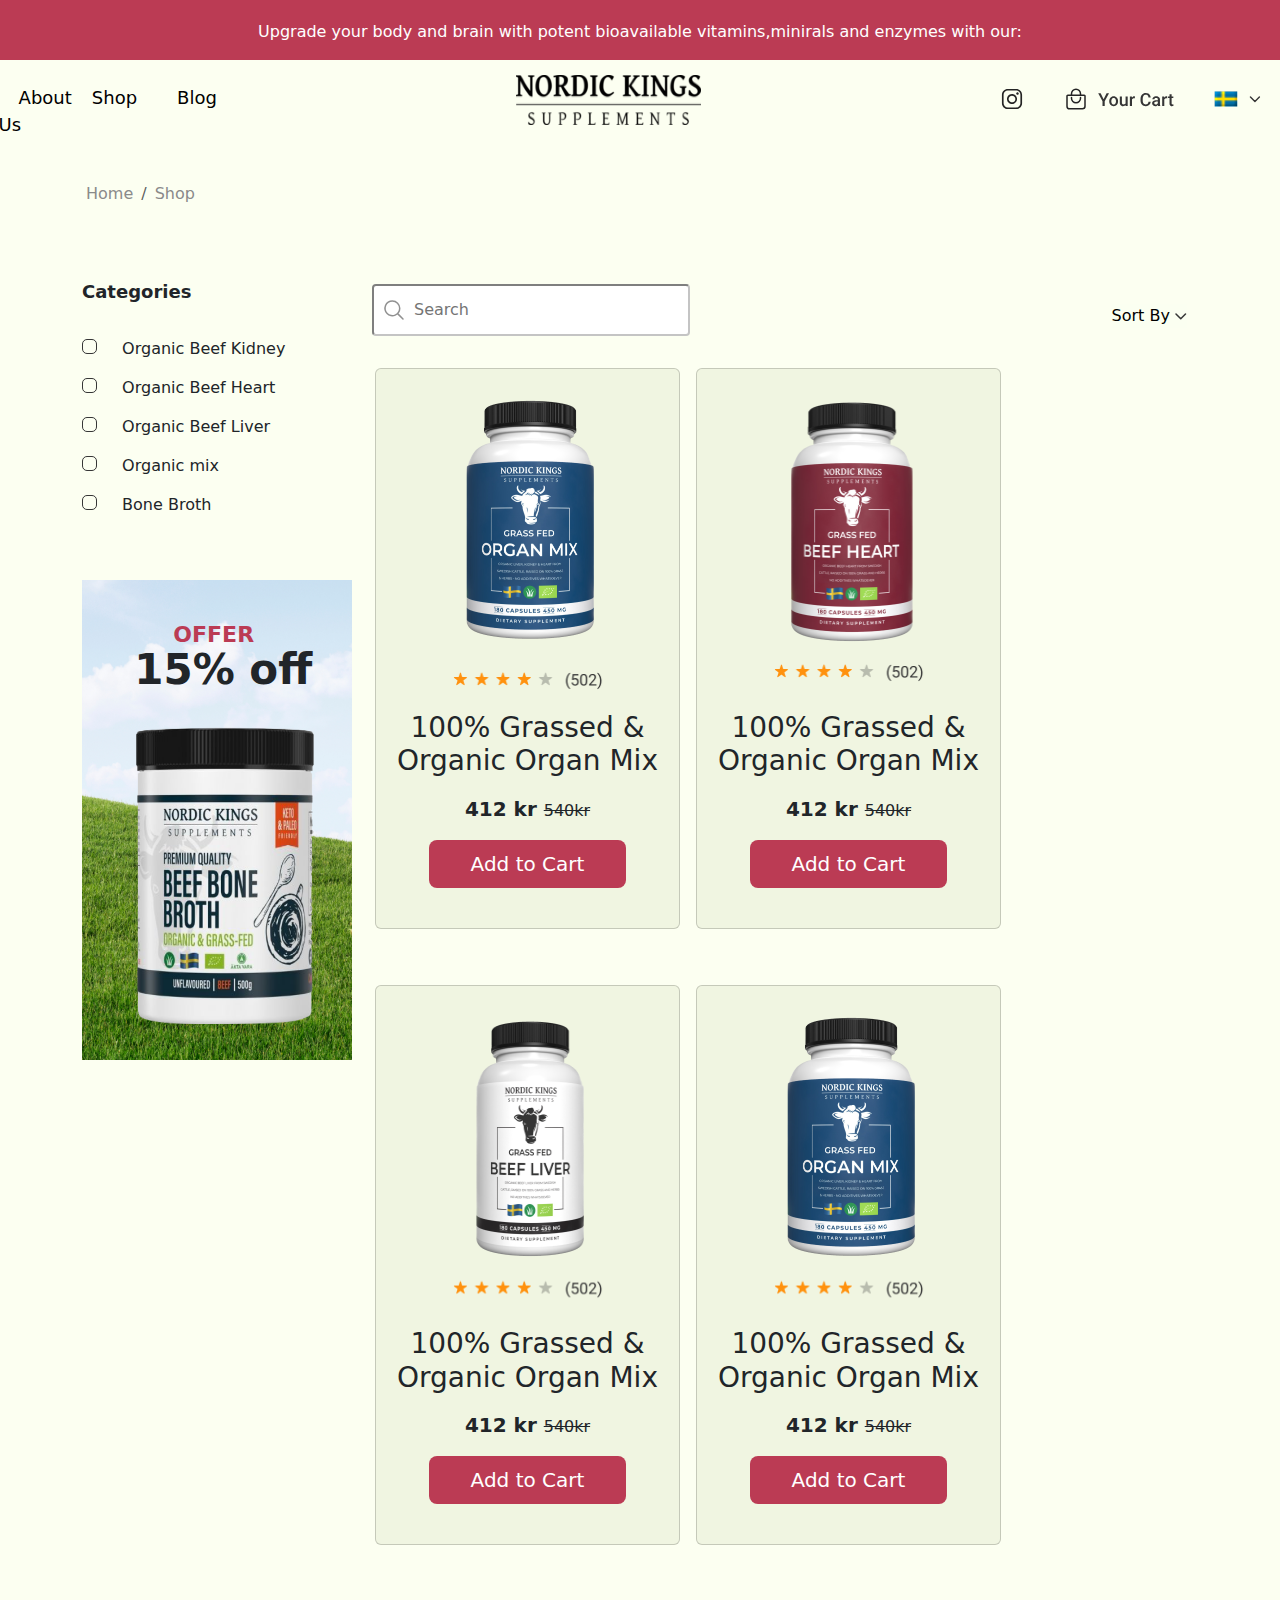
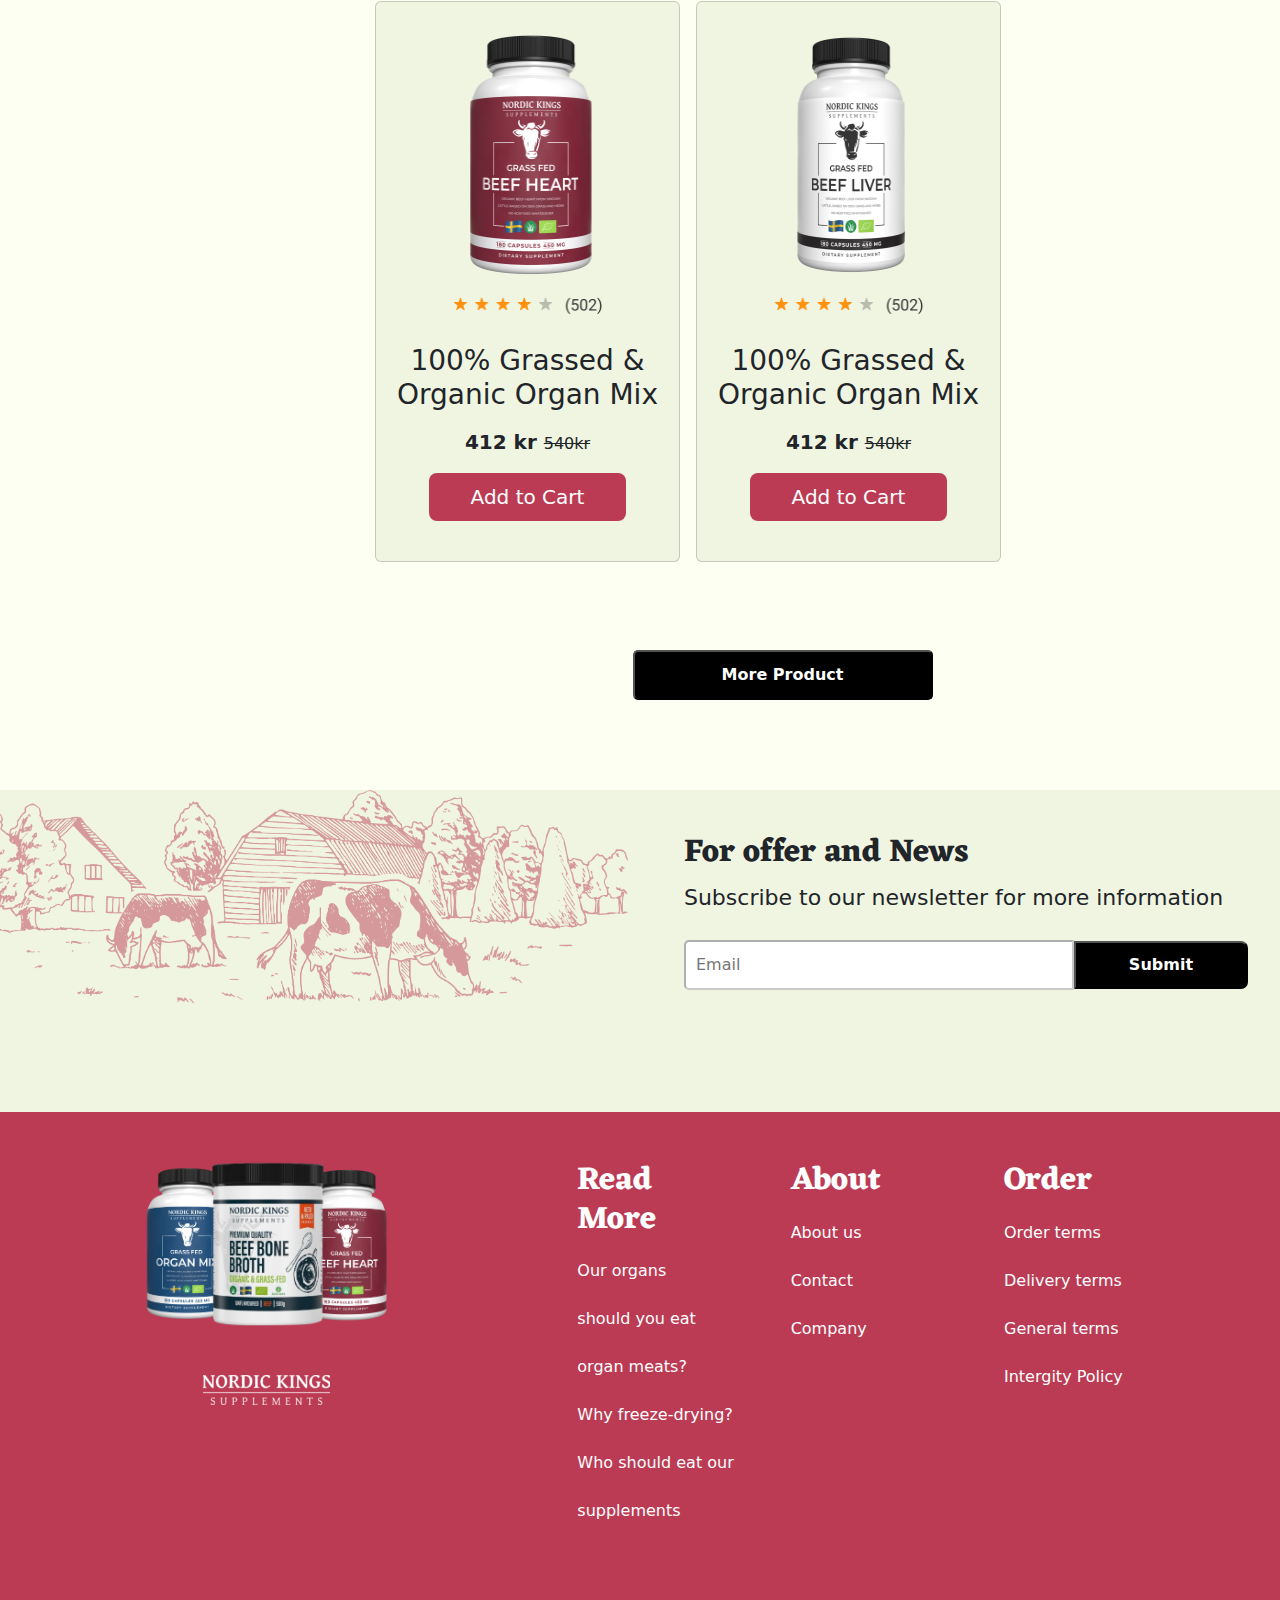
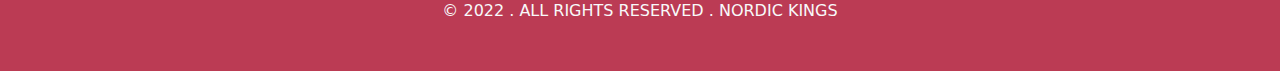
<file: project/execution/html5/index-2.html>
<!DOCTYPE html>
<html lang="en" dir="ltr">
  <head>
    <meta charset="utf-8" />
    <meta name="viewport"content="width=device-width,initial-scale=1.0" />
    <title>Project-1</title>
    <link rel="stylesheet" href="../../execution/css3/style.css">
    <link href="https://cdn.jsdelivr.net/npm/bootstrap@5.1.3/dist/css/bootstrap.min.css" rel="stylesheet">
  <script src="https://cdn.jsdelivr.net/npm/bootstrap@5.1.3/dist/js/bootstrap.bundle.min.js"></script>   
  <link href='https://fonts.googleapis.com/css?family=Eczar' rel='stylesheet'>
                

  </head>
  <body class="body">
                     <!--container for nav start-->

    <div class="navtop">     
    <p id="navtoppara">Upgrade your body and brain with potent bioavailable vitamins,minirals and enzymes with our:</p>
    </div>
    
  
  
    <nav id="myNav" class="mynav"> 
      
        <ul>
          <li> <a href="#"> About Us </a></li>
          <li> <a href="#"> Shop </a> </li>
          <li> <a href="#"> Blog </a> </li>
        </ul>
        
          <a href=""><img id="navlogo" src="../../raw/png/logo.png" alt="logo"></a>
         
        <ul> 
          <li><a href="#"> <svg width="24" height="24" viewBox="0 0 24 25" fill="none" xmlns="http://www.w3.org/2000/svg">
                <path d="M16.3748 3.74984C17.5342 3.75331 18.6451 4.21539 19.4648 5.03517C20.2846 5.85495 20.7467 6.96582 20.7502 8.12516V16.8748C20.7467 18.0342 20.2846 19.1451 19.4648 19.9648C18.6451 20.7846 17.5342 21.2467 16.3748 21.2502H7.62516C6.46582 21.2467 5.35495 20.7846 4.53517 19.9648C3.71539 19.1451 3.25331 18.0342 3.24984 16.8748V8.12516C3.25331 6.96582 3.71539 5.85495 4.53517 5.03517C5.35495 4.21539 6.46582 3.75331 7.62516 3.74984H16.3748ZM16.3748 2H7.62516C4.25625 2 1.5 4.75625 1.5 8.12516V16.8748C1.5 20.2437 4.25625 23 7.62516 23H16.3748C19.7437 23 22.5 20.2437 22.5 16.8748V8.12516C22.5 4.75625 19.7437 2 16.3748 2Z" fill="#242424"/>
                <path d="M17.6874 8.12521C17.4278 8.12521 17.174 8.04823 16.9582 7.90402C16.7424 7.7598 16.5741 7.55481 16.4748 7.31498C16.3754 7.07516 16.3495 6.81126 16.4001 6.55666C16.4507 6.30206 16.5757 6.06819 16.7593 5.88464C16.9429 5.70108 17.1767 5.57608 17.4313 5.52543C17.6859 5.47479 17.9498 5.50078 18.1897 5.60012C18.4295 5.69946 18.6345 5.86769 18.7787 6.08353C18.9229 6.29937 18.9999 6.55312 18.9999 6.81271C19.0003 6.98518 18.9666 7.15602 18.9007 7.31542C18.8349 7.47483 18.7382 7.61967 18.6163 7.74162C18.4943 7.86357 18.3495 7.96023 18.1901 8.02606C18.0307 8.09189 17.8598 8.12558 17.6874 8.12521Z" fill="#242424"/>
                <path d="M12 8.99984C12.6923 8.99984 13.369 9.20512 13.9446 9.58973C14.5202 9.97433 14.9688 10.521 15.2337 11.1605C15.4986 11.8001 15.5679 12.5039 15.4329 13.1828C15.2978 13.8618 14.9645 14.4855 14.475 14.975C13.9855 15.4645 13.3618 15.7978 12.6828 15.9329C12.0039 16.068 11.3001 15.9986 10.6605 15.7337C10.021 15.4688 9.47433 15.0202 9.08973 14.4446C8.70512 13.869 8.49984 13.1923 8.49984 12.5C8.50084 11.572 8.86992 10.6823 9.52611 10.0261C10.1823 9.36992 11.072 9.00084 12 8.99984ZM12 7.25C10.9616 7.25 9.94661 7.55791 9.08326 8.13478C8.2199 8.71166 7.54699 9.5316 7.14963 10.4909C6.75227 11.4502 6.64831 12.5058 6.85088 13.5242C7.05345 14.5426 7.55347 15.4781 8.28769 16.2123C9.02191 16.9465 9.95737 17.4466 10.9758 17.6491C11.9942 17.8517 13.0498 17.7477 14.0091 17.3504C14.9684 16.953 15.7883 16.2801 16.3652 15.4167C16.9421 14.5534 17.25 13.5384 17.25 12.5C17.25 11.1076 16.6969 9.77226 15.7123 8.78769C14.7277 7.80312 13.3924 7.25 12 7.25Z" fill="#242424"/>
                </svg></a>
          </li>
          <li class="dropdown" > <a href="#"> <svg width="110" height="29" viewBox="0 0 110 29" fill="none" xmlns="http://www.w3.org/2000/svg">
            <path d="M3.75 10.25C3.55109 10.25 3.36032 10.329 3.21967 10.4697C3.07902 10.6103 3 10.8011 3 11V21.125C3 22.5425 4.2075 23.75 5.625 23.75H18.375C19.7925 23.75 21 22.6011 21 21.1836V11C21 10.8011 20.921 10.6103 20.7803 10.4697C20.6397 10.329 20.4489 10.25 20.25 10.25H3.75Z" stroke="#242424" stroke-width="1.5" stroke-linecap="round" stroke-linejoin="round"/>
            <path d="M7.5 10.25V8.75C7.5 7.55653 7.97411 6.41193 8.81802 5.56802C9.66193 4.72411 10.8065 4.25 12 4.25V4.25C13.1935 4.25 14.3381 4.72411 15.182 5.56802C16.0259 6.41193 16.5 7.55653 16.5 8.75V10.25" stroke="#242424" stroke-width="1.5" stroke-linecap="round" stroke-linejoin="round"/>
            <path d="M7.5 12.5V13.25C7.5 14.4435 7.97411 15.5881 8.81802 16.432C9.66193 17.2759 10.8065 17.75 12 17.75C13.1935 17.75 14.3381 17.2759 15.182 16.432C16.0259 15.5881 16.5 14.4435 16.5 13.25V12.5" stroke="#242424" stroke-width="1.5" stroke-linecap="round" stroke-linejoin="round"/>
            <path d="M36.6416 8.20312L39.6123 14.3115L42.583 8.20312H45.0264L40.7197 16.2891V21H38.4961V16.2891L34.1895 8.20312H36.6416ZM45.2285 16.3506V16.1484C45.2285 15.4629 45.3281 14.8271 45.5273 14.2412C45.7266 13.6494 46.0137 13.1367 46.3887 12.7031C46.7695 12.2637 47.2324 11.9238 47.7773 11.6836C48.3281 11.4375 48.9492 11.3145 49.6406 11.3145C50.3379 11.3145 50.959 11.4375 51.5039 11.6836C52.0547 11.9238 52.5205 12.2637 52.9014 12.7031C53.2822 13.1367 53.5723 13.6494 53.7715 14.2412C53.9707 14.8271 54.0703 15.4629 54.0703 16.1484V16.3506C54.0703 17.0361 53.9707 17.6719 53.7715 18.2578C53.5723 18.8438 53.2822 19.3564 52.9014 19.7959C52.5205 20.2295 52.0576 20.5693 51.5127 20.8154C50.9678 21.0557 50.3496 21.1758 49.6582 21.1758C48.9609 21.1758 48.3369 21.0557 47.7861 20.8154C47.2412 20.5693 46.7783 20.2295 46.3975 19.7959C46.0166 19.3564 45.7266 18.8438 45.5273 18.2578C45.3281 17.6719 45.2285 17.0361 45.2285 16.3506ZM47.3467 16.1484V16.3506C47.3467 16.7783 47.3906 17.1826 47.4785 17.5635C47.5664 17.9443 47.7041 18.2783 47.8916 18.5654C48.0791 18.8525 48.3193 19.0781 48.6123 19.2422C48.9053 19.4062 49.2539 19.4883 49.6582 19.4883C50.0508 19.4883 50.3906 19.4062 50.6777 19.2422C50.9707 19.0781 51.2109 18.8525 51.3984 18.5654C51.5859 18.2783 51.7236 17.9443 51.8115 17.5635C51.9053 17.1826 51.9521 16.7783 51.9521 16.3506V16.1484C51.9521 15.7266 51.9053 15.3281 51.8115 14.9531C51.7236 14.5723 51.583 14.2354 51.3896 13.9424C51.2021 13.6494 50.9619 13.4209 50.6689 13.2568C50.3818 13.0869 50.0391 13.002 49.6406 13.002C49.2422 13.002 48.8965 13.0869 48.6035 13.2568C48.3164 13.4209 48.0791 13.6494 47.8916 13.9424C47.7041 14.2354 47.5664 14.5723 47.4785 14.9531C47.3906 15.3281 47.3467 15.7266 47.3467 16.1484ZM61.5674 18.7588V11.4902H63.6943V21H61.6904L61.5674 18.7588ZM61.8662 16.7812L62.5781 16.7637C62.5781 17.4023 62.5078 17.9912 62.3672 18.5303C62.2266 19.0635 62.0098 19.5293 61.7168 19.9277C61.4238 20.3203 61.0488 20.6279 60.5918 20.8506C60.1348 21.0674 59.5869 21.1758 58.9482 21.1758C58.4854 21.1758 58.0605 21.1084 57.6738 20.9736C57.2871 20.8389 56.9531 20.6309 56.6719 20.3496C56.3965 20.0684 56.1826 19.7021 56.0303 19.251C55.8779 18.7998 55.8018 18.2607 55.8018 17.6338V11.4902H57.9199V17.6514C57.9199 17.9971 57.9609 18.2871 58.043 18.5215C58.125 18.75 58.2363 18.9346 58.377 19.0752C58.5176 19.2158 58.6816 19.3154 58.8691 19.374C59.0566 19.4326 59.2559 19.4619 59.4668 19.4619C60.0703 19.4619 60.5449 19.3447 60.8906 19.1104C61.2422 18.8701 61.4912 18.5479 61.6377 18.1436C61.79 17.7393 61.8662 17.2852 61.8662 16.7812ZM67.9922 13.3008V21H65.874V11.4902H67.8955L67.9922 13.3008ZM70.9014 11.4287L70.8838 13.3975C70.7549 13.374 70.6143 13.3564 70.4619 13.3447C70.3154 13.333 70.1689 13.3271 70.0225 13.3271C69.6592 13.3271 69.3398 13.3799 69.0645 13.4854C68.7891 13.585 68.5576 13.7314 68.3701 13.9248C68.1885 14.1123 68.0479 14.3408 67.9482 14.6104C67.8486 14.8799 67.79 15.1816 67.7725 15.5156L67.2891 15.5508C67.2891 14.9531 67.3477 14.3994 67.4648 13.8896C67.582 13.3799 67.7578 12.9316 67.9922 12.5449C68.2324 12.1582 68.5312 11.8564 68.8887 11.6396C69.252 11.4229 69.6709 11.3145 70.1455 11.3145C70.2744 11.3145 70.4121 11.3262 70.5586 11.3496C70.7109 11.373 70.8252 11.3994 70.9014 11.4287ZM84.4805 16.834H86.6777C86.6074 17.6719 86.373 18.4189 85.9746 19.0752C85.5762 19.7256 85.0166 20.2383 84.2959 20.6133C83.5752 20.9883 82.6992 21.1758 81.668 21.1758C80.877 21.1758 80.165 21.0352 79.5322 20.7539C78.8994 20.4668 78.3574 20.0625 77.9062 19.541C77.4551 19.0137 77.1094 18.3779 76.8691 17.6338C76.6348 16.8896 76.5176 16.0576 76.5176 15.1377V14.0742C76.5176 13.1543 76.6377 12.3223 76.8779 11.5781C77.124 10.834 77.4756 10.1982 77.9326 9.6709C78.3896 9.1377 78.9375 8.73047 79.5762 8.44922C80.2207 8.16797 80.9443 8.02734 81.7471 8.02734C82.7666 8.02734 83.6279 8.21484 84.3311 8.58984C85.0342 8.96484 85.5791 9.4834 85.9658 10.1455C86.3584 10.8076 86.5986 11.5664 86.6865 12.4219H84.4893C84.4307 11.8711 84.3018 11.3994 84.1025 11.0068C83.9092 10.6143 83.6221 10.3154 83.2412 10.1104C82.8604 9.89941 82.3623 9.79395 81.7471 9.79395C81.2432 9.79395 80.8037 9.8877 80.4287 10.0752C80.0537 10.2627 79.7402 10.5381 79.4883 10.9014C79.2363 11.2646 79.0459 11.7129 78.917 12.2461C78.7939 12.7734 78.7324 13.377 78.7324 14.0566V15.1377C78.7324 15.7822 78.7881 16.3682 78.8994 16.8955C79.0166 17.417 79.1924 17.8652 79.4268 18.2402C79.667 18.6152 79.9717 18.9053 80.3408 19.1104C80.71 19.3154 81.1523 19.418 81.668 19.418C82.2949 19.418 82.8018 19.3184 83.1885 19.1191C83.5811 18.9199 83.877 18.6299 84.0762 18.249C84.2812 17.8623 84.416 17.3906 84.4805 16.834ZM93.832 19.0928V14.5576C93.832 14.2178 93.7705 13.9248 93.6475 13.6787C93.5244 13.4326 93.3369 13.2422 93.085 13.1074C92.8389 12.9727 92.5283 12.9053 92.1533 12.9053C91.8076 12.9053 91.5088 12.9639 91.2568 13.0811C91.0049 13.1982 90.8086 13.3564 90.668 13.5557C90.5273 13.7549 90.457 13.9805 90.457 14.2324H88.3477C88.3477 13.8574 88.4385 13.4941 88.6201 13.1426C88.8018 12.791 89.0654 12.4775 89.4111 12.2021C89.7568 11.9268 90.1699 11.71 90.6504 11.5518C91.1309 11.3936 91.6699 11.3145 92.2676 11.3145C92.9824 11.3145 93.6152 11.4346 94.166 11.6748C94.7227 11.915 95.1592 12.2783 95.4756 12.7646C95.7979 13.2451 95.959 13.8486 95.959 14.5752V18.8027C95.959 19.2363 95.9883 19.626 96.0469 19.9717C96.1113 20.3115 96.2021 20.6074 96.3193 20.8594V21H94.1484C94.0488 20.7715 93.9697 20.4814 93.9111 20.1299C93.8584 19.7725 93.832 19.4268 93.832 19.0928ZM94.1396 15.2168L94.1572 16.5264H92.6367C92.2441 16.5264 91.8984 16.5645 91.5996 16.6406C91.3008 16.7109 91.0518 16.8164 90.8525 16.957C90.6533 17.0977 90.5039 17.2676 90.4043 17.4668C90.3047 17.666 90.2549 17.8916 90.2549 18.1436C90.2549 18.3955 90.3135 18.627 90.4307 18.8379C90.5479 19.043 90.7178 19.2041 90.9404 19.3213C91.1689 19.4385 91.4443 19.4971 91.7666 19.4971C92.2002 19.4971 92.5781 19.4092 92.9004 19.2334C93.2285 19.0518 93.4863 18.832 93.6738 18.5742C93.8613 18.3105 93.9609 18.0615 93.9727 17.8271L94.6582 18.7676C94.5879 19.0078 94.4678 19.2656 94.2979 19.541C94.1279 19.8164 93.9053 20.0801 93.6299 20.332C93.3604 20.5781 93.0352 20.7803 92.6543 20.9385C92.2793 21.0967 91.8457 21.1758 91.3535 21.1758C90.7324 21.1758 90.1787 21.0527 89.6924 20.8066C89.2061 20.5547 88.8252 20.2178 88.5498 19.7959C88.2744 19.3682 88.1367 18.8848 88.1367 18.3457C88.1367 17.8418 88.2305 17.3965 88.418 17.0098C88.6113 16.6172 88.8926 16.2891 89.2617 16.0254C89.6367 15.7617 90.0938 15.5625 90.6328 15.4277C91.1719 15.2871 91.7871 15.2168 92.4785 15.2168H94.1396ZM100.301 13.3008V21H98.1826V11.4902H100.204L100.301 13.3008ZM103.21 11.4287L103.192 13.3975C103.063 13.374 102.923 13.3564 102.771 13.3447C102.624 13.333 102.478 13.3271 102.331 13.3271C101.968 13.3271 101.648 13.3799 101.373 13.4854C101.098 13.585 100.866 13.7314 100.679 13.9248C100.497 14.1123 100.356 14.3408 100.257 14.6104C100.157 14.8799 100.099 15.1816 100.081 15.5156L99.5977 15.5508C99.5977 14.9531 99.6562 14.3994 99.7734 13.8896C99.8906 13.3799 100.066 12.9316 100.301 12.5449C100.541 12.1582 100.84 11.8564 101.197 11.6396C101.561 11.4229 101.979 11.3145 102.454 11.3145C102.583 11.3145 102.721 11.3262 102.867 11.3496C103.02 11.373 103.134 11.3994 103.21 11.4287ZM109.336 11.4902V13.0371H103.975V11.4902H109.336ZM105.521 9.16113H107.64V18.3721C107.64 18.665 107.681 18.8906 107.763 19.0488C107.851 19.2012 107.971 19.3037 108.123 19.3564C108.275 19.4092 108.454 19.4355 108.659 19.4355C108.806 19.4355 108.946 19.4268 109.081 19.4092C109.216 19.3916 109.324 19.374 109.406 19.3564L109.415 20.9736C109.239 21.0264 109.034 21.0732 108.8 21.1143C108.571 21.1553 108.308 21.1758 108.009 21.1758C107.522 21.1758 107.092 21.0908 106.717 20.9209C106.342 20.7451 106.049 20.4609 105.838 20.0684C105.627 19.6758 105.521 19.1543 105.521 18.5039V9.16113Z" fill="#363636"/>
            </svg>
            </a>        
          </li>
          <li > <a onclick="dropdownbtn()" href="#"> <svg width="47.5" height="16" viewBox="0 0 49 17" fill="none" xmlns="http://www.w3.org/2000/svg" xmlns:xlink="http://www.w3.org/1999/xlink">
            <rect y="0.5" width="24" height="16" fill="url(#pattern0)"/>
            <path d="M38 6.5L42.75 11.25L47.5 6.5" stroke="#363636" stroke-width="1.5" stroke-linecap="round" stroke-linejoin="round"/>
            <defs>
            <pattern id="pattern0" patternContentUnits="objectBoundingBox" width="1" height="1">
            <use xlink:href="#image0_111_98" transform="scale(0.0555556 0.0833333)"/>
            </pattern>
            <image id="image0_111_98" width="18" height="12" xlink:href="[data-uri]"/>
            </defs>
            </svg>
            <div class="dropdown">
              <div class="dropdown_menu" id="newDropdown">
                <a href="">India</a>
                <a href="">Bangladesh</a>
                <a href="">Bhutan</a>
              </div>
            </div>
            </a> 
      </li>
        </ul>

                 
      </nav>
     
      <div><button onclick="myFunction()" id="navbutton">click</button></div>
                         <!--container for nav end-->


                         <!--main-->


               
  <div id="maincontainer" class="container">
   
      <div id="padding1" class="row">

         <div class="col-3">

 
            <ul class="breadcrumb pb-5 mt-4 p-1">
                <span id="breadcrumbcolor" class="breadcrumb-item active" aria-current="page">Home</span>
                <a id="breadcrumbcolor" class="breadcrumb-item" href="">Shop</a>     
            </ul> 
            <p id="catogariespara" class="mt-4 pb-3">Categories</p>
            
            <form id="formcato" action="">
              <div class="radio-div">
                  <input type="radio" name="meat" id="item1" value="Organic Beef Kidney">
                  <span class="new-radio"></span>
              </div>
              <label id="lable" for="item1">Organic Beef Kidney</label>
              <br>
              <div class="radio-div">
                  <input type="radio" name="meat" id="item2" value="Organic Beef Heart">
                  <span class="new-radio"></span>
              </div>
              <label id="lable" for="item2">Organic Beef Heart</label>
              <br>
              <div class="radio-div">
                  <input type="radio" name="meat" id="item3" value="Organic Beef Liver">
                  <span class="new-radio"></span>
              </div>
              <label id="lable" for="item3">Organic Beef Liver</label>

              <br>
              <div class="radio-div">
                  <input type="radio" name="meat" id="item3" value="Organic Beef Liver">
                  <span class="new-radio"></span>
              </div>
              <label id="lable" for="item3">Organic mix</label>
              <br>
              <div class="radio-div">
                  <input type="radio" name="meat" id="item3" value="Organic Beef Liver">
                  <span class="new-radio"></span>
              </div>
              <label id="lable" for="item3">Bone Broth</label>
              
             </form>

            <div id="catogaryimgbox">
                <img id="catogaryimgleft" src="../../raw/png/offerimg.png" class=" d-block mt-5" alt="">
           
                <p id="catogaryparaleft1">OFFER</p>
                <p id="catogaryparaleft2">15% off</p>
            </div>






         </div>
            <!--col-1-end-->
                  <!--col-2-start-->

         <div class="col-9">
             <form id="formcatogary" action="">

              <div id="formbox">
                <svg id="s" width="24" height="24" viewBox="0 0 24 24" fill="none" xmlns="http://www.w3.org/2000/svg">
                  <g opacity="0.5">
                  <path d="M10.3636 3C8.90722 3 7.48354 3.43187 6.2726 4.24099C5.06167 5.05011 4.11786 6.20015 3.56052 7.54567C3.00319 8.89119 2.85737 10.3718 3.14149 11.8002C3.42562 13.2286 4.12693 14.5406 5.15675 15.5704C6.18657 16.6003 7.49863 17.3016 8.92703 17.5857C10.3554 17.8698 11.836 17.724 13.1815 17.1667C14.527 16.6093 15.6771 15.6655 16.4862 14.4546C17.2953 13.2437 17.7272 11.82 17.7272 10.3636C17.7271 8.41069 16.9512 6.5378 15.5703 5.15688C14.1894 3.77597 12.3165 3.00012 10.3636 3V3Z" stroke="#242424" stroke-width="1.5" stroke-miterlimit="10"/>
                  <path d="M15.8574 15.8582L21.0001 21.0009" stroke="#242424" stroke-width="1.5" stroke-miterlimit="10" stroke-linecap="round"/>
                  </g>
                  </svg>                  
                <input type="text" id="searchmain" placeholder="Search">
              </div>  
                  
                 <div class="">
                  <button id="triggerId" data-bs-toggle="dropdown" aria-haspopup="true"
                      aria-expanded="false">
                      Sort By <span><svg width="12" height="7" viewBox="0 0 12 7" fill="none" xmlns="http://www.w3.org/2000/svg">
                        <path d="M1 1L5.75 5.75L10.5 1" stroke="#363636" stroke-width="1.5" stroke-linecap="round" stroke-linejoin="round"/>
                        </svg>
                        </span>
                      </button>
                  <div class="dropdown-menu" aria-labelledby="triggerId">
                    <a class="dropdown-item" href="#">100% Grassed & Organic Organ Mix</a>
                    <a class="dropdown-item" href="#">100% Grassed & Organic Organ Mix</a>
                    <a class="dropdown-item" href="#">100% Grassed & Organic Organ Mix</a>
                  </div>
                 </div>


                </span>
             </form>
             
             <div class="d-flex flex-wrap gx-1 gy-1 mt-4">
                 <div id="bottecard" class="card m-2 mb-5">
                   <img id="bottleimg" class="d-block mx-auto mt-4 mb-2" src="../../raw/png/bottle-2.png" alt="Title">
                   <img src="../../raw/png/bstar.png" class="w-50 d-block mx-auto mb-2" alt="">
                    <h3 class="text-center mb-3">100% Grassed & Organic Organ Mix</h3>

                    <p class="text-center">  <span id="bottlepara"> 412 kr </span> <s>540kr</s></p>

                    <button id="bottlebtn" class="btn btn-lg d-block mx-auto mb-4">Add to Cart</button>
                 </div>
                 <div id="bottecard" class="card m-2 mb-5">
                    <img id="bottleimg" class=" d-block mx-auto mt-4" src="../../raw/png/bottle-1.png" alt="Title">
                    <img src="../../raw/png/bstar.png" class="w-50 d-block mx-auto" alt="">
                    <div class="card-body">
                        <h3 class="text-center mb-3">100% Grassed & Organic Organ Mix</h3>
                        <p class="text-center">  <span id="bottlepara"> 412 kr </span> <s>540kr</s></p>
                        <button id="bottlebtn" class="btn btn-lg d-block mx-auto mb-4">Add to Cart</button>
                    </div>
                  </div>
                  <div id="bottecard" class="card  m-2 mb-5">
                    <img id="bottleimg" class=" d-block mx-auto mt-4" src="../../raw/png/bottle.png" alt="Title">
                    <img src="../../raw/png/bstar.png" class="w-50 d-block mx-auto" alt="">
                    <div class="card-body">
                        <h3 class="text-center mb-3">100% Grassed & Organic Organ Mix</h3>
                        <p class="text-center">  <span id="bottlepara"> 412 kr </span> <s>540kr</s></p>
                        <button id="bottlebtn" class="btn btn-lg  d-block mx-auto mb-4">Add to Cart</button>
                    </div>
                  </div>
                  <div id="bottecard" class="card  m-2 mb-5">
                    <img id="bottleimg" class=" d-block mx-auto mt-4" src="../../raw/png/bottle-2.png" alt="Title">
                    <img src="../../raw/png/bstar.png" class="w-50 d-block mx-auto" alt="">
                    <div class="card-body">
                        <h3 class="text-center mb-3">100% Grassed & Organic Organ Mix</h3>
                        <p class="text-center">  <span id="bottlepara"> 412 kr </span> <s>540kr</s></p>
                        <button id="bottlebtn" class="btn btn-lg d-block mx-auto mb-4">Add to Cart</button>
                    </div>
                  </div>
                  <div id="bottecard" class="card  m-2 mb-5">
                    <img id="bottleimg" class=" d-block mx-auto mt-4" src="../../raw/png/bottle-1.png" alt="Title">
                    <img src="../../raw/png/bstar.png" class="w-50 d-block mx-auto" alt="">
                    <div class="card-body">
                        <h3 class="text-center mb-3">100% Grassed & Organic Organ Mix</h3>
                        <p class="text-center">  <span id="bottlepara"> 412 kr </span> <s>540kr</s></p>
                        <button id="bottlebtn" class="btn btn-lg d-block mx-auto mb-4">Add to Cart</button>
                    </div>
                  </div>
                  <div id="bottecard" class="card  m-2 mb-5">
                    <img id="bottleimg" class=" d-block mx-auto mt-4" src="../../raw/png/bottle.png" alt="Title">
                    <img src="../../raw/png/bstar.png" class="w-50 d-block mx-auto mb-3" alt="">
                    <h3 class="text-center mb-3">100% Grassed & Organic Organ Mix</h3>
                    <p class="text-center">  <span id="bottlepara"> 412 kr </span> <s>540kr</s></p>
                    <button id="bottlebtn" class="btn btn-lg d-block mx-auto mb-4">Add to Cart</button>
                  </div>
             </div>
           
             <button class="d-block mx-auto " id="moreproductedbtn">More Product</button>

         </div>
         
         



      </div>    
  </div>


<script>
  function dropdownbtn(){
  document.getElementById("newDropdown").classList.toggle("show");
}


function myFunction(){
      let x = document.getElementById("myNav");

      if( x.className === "mynav" ){
           x.className += "  responsive";
       }
       else{
          x.className = "mynav";
       }
    }

</script>

                <!--col-2-end-->


    <div class=" container-fluid form1 pb-5">
      <div class="row">

       <div id="padding0" class="col">
            <img src="../../raw/png/formimg.png" alt="img" class="w-100">
       </div>   
       
       <div class="col">
          <h2 id="demopara">For offer and News</h2>
          <p id="demopara1">Subscribe to our newsletter for more information </p>
          <div>
            <input id="submit" type="text" placeholder="Email"><button id="submitbtn">Submit</button>
       </div>
      </div> 
    </div>
   </div>  
  
                                <!--main-end-->
                                <!--footer-start-->
                                
  <footer>
    <div class=" container-fluid d-flex">
       <div class="row">
           <div class="col-md-5">
               <img id="footerimg" src="../../raw/png/products-1.png" class="w-50 d-block mx-auto pt-5" alt="img">
               <img src="../../raw/png/logo1.png" class="w-25 d-block mx-auto pt-5" alt="img">
           </div>
           <div class="col-md-2">
             <ul>
              <h2 id="footerheading">Read More</h2>
              <li><a href="">Our organs</a></li>
              <li> <a href="">should you eat organ meats?</a></li>
              <li> <a href=""> Why freeze-drying? </a></li>
              <li> <a href=""> Who should eat our supplements </a></li>
             </ul>
           </div>
           <div class="col-md-2">
            <ul>
              <h2 id="footerheading"> About </h2>
              <li> <a href=""> About us</a></li>
              <li> <a href=""> Contact </a></li>
              <li> <a href=""> Company </a></li>
             </ul>
           </div>
           <div class="col-md-3">
            <ul>
              <h2 id="footerheading">Order</h2>
              <li> <a href=""> Order terms </a></li>
              <li> <a href=""> Delivery terms</a></li>
              <li> <a href=""> General terms </a></li>
              <li> <a href="">  Intergity Policy </a></li>
             </ul>
           </div>     
       </div>
      </div>   
      <p class="text-center pt-5 mb-0 pb-5 text-light">&copy; 2022 . ALL RIGHTS RESERVED . NORDIC KINGS</p>
  </footer>

                                      <!--footer-end-->


                                    
</body>
</html>
</file>
<file: project/execution/css3/style.css>
*{
   margin: 0%; 
   padding: 0%;
}
.body{
    background-color: #FCFFF1;
}

/*prject-1-css*/
.navcontainer{
    width: 100%;
    height: 1012px;
    background-color: #FCFFF1;
    background-image: url(../../raw/png/greensky.png);   
    background-repeat: no-repeat;
    background-size: contain, cover;
}
.navtop{
    width: 100%;
    height: 60px;
    color: white;
    background-color:#BB3B54;
}
#navtoppara{
    text-align: center;
    padding-top: 20px;  
}
nav{
    position: relative;
    display: flex;
    justify-content: center;
    background-color: #FCFFF1; 
}
nav ul{
    display: flex;   
    margin-top: 0;
    padding-left: 0px;
    padding-inline: 279px;        
}
nav ul li{
    list-style: none;
    margin-top: 24px;
}
#navlogo {
    width: 185px;
    height: 50px;
    margin-top: 15px;   ss  
}
nav ul li a{   
    text-decoration: none;
    color: black;
    font-size: 18px;
    font-weight: 500;
    padding-inline: 20px;
}

nav ul li a:hover{
    color: lightgreen;
}

.dropdown_menu{
    display: none;
    position: absolute;
    top: 0;
    right: 0;
    z-index: 1;
}
.dropdown_menu a{
    background-color: white;
    padding:5px;
    display: block;
    line-height: 1;
    color: #BB3B54;
}
.show{
    display: block;
}

#navbutton{
    display: none;
}    
/* media query for nav */
@media screen and (max-width:1155px){
  
     
}


@media screen and (max-width:1155px){
    nav.responsive {
        display: block;
     }
     nav.responsive ul {
        display: block;
     }    
     #navlogo{
        position: absolute;
        top: 0;
        left: 50%;
     }
          
     #navbutton{
        display: block;
        position: absolute;
        top: 0;
        right: 0;
    }
}
    
@media screen and (max-width:1155px){
    
    nav{
        display: none;
    } 
    nav ul {
        padding: 0;
    } 
      nav ul li a{
        display: hide;
      }
      nav ul li{
        display: hide;
        padding: 0;
        line-height: 3;
      }
}
/* media query for nav-end*/

#logos-1{
    width: 128px;
    height: 33px;
    position: absolute;
    top: 200px;
    left: 880px;
}

#navpara1{
    font-size: 50px;
    font-family:Eczar;
    font-weight: 700;
    color: #BB3B54;
    text-align: center;
    position: absolute;
    top: 270px;
    left: 800px;
}
#navpara2{
    font-size: 80px;
    font-family: Eczar;
    font-weight: 700;
    text-align: center;
    position: absolute;
    top: 320px;
    left: 500px;
}
#navpara3{
    font-family: Verdana;
    font-weight: 700;
    text-align: center;
    position: absolute;
    top: 420px;
    left: 620px;
}
#products1img{
    width: 1109px;
    height: 726px;
    position: absolute;
    top: 500px;
    left: 375px;
}


main{
    background-color: #FCFFF1;
}
#mainh1{
    text-align: center;
    padding-top: 300px;
    font-family: Eczar;
    font-weight: 700;

}
#mainh1-2{
    padding: 60px;
    text-align: center;
    font-family: Eczar;
    font-weight: 700;

}
#sliderimg{
    height: 286px;
}

#indicators{
    position: absolute;
    top: 550px;
    bottom: 0;
}
#indicators1{
    position: absolute;
    top: 40F0px;
    bottom: 0;
    
}
#indicatorbtn{
    height: 12px;
    width: 12px;
    outline: none;
    border-radius: 50%;
    margin: 10px;
}
#buttonnext{
    width: 80px;
}


.sliderlogo{
    position: relative;
    background-color: white;
    margin-bottom: 30px;
    overflow: hidden; 
}
.slide-track{
    display: flex;
}
.slidelogo{
    animation: move 30s linear infinite;
}
#slideimgg{
    padding-right: 300px;
}
 @keyframes move {
    0%{
        transform: translateX( calc(0));
    }
    100%{
        transform: translateX( calc(-600px * 8));
    }
}



/*shophealthy*/
#shophealthybox{
    position: relative;
    overflow: hidden;
    display: flex;
}
#shophealthyimg{
    width: 650px;
    height: 500px;
}
#shophealthypara1{
    font-family: Eczar;
    font-weight: bold;
}
#shophealthypara2{
    font-weight: bold;
}
#box{
    padding: 100px;
}
#shophealthycol2{
    background-color: #F0F5E1;
}
/*shophealthy*/


#ourproductcolor{
    background-color: #F0F5E1;
    border: none;
    overflow: hidden;
}
#tryy{
    position: absolute;
    top: 8px;
    left: 8px;
    overflow: hidden;
}
#bg{
   background-color: #FCFFF1;
   border: none;
}


#slidercolor{
    background-color: #F0F5E1;
    border:none;
}

.maingroup{
    position: relative;
    width: 100%;
    height: 1600px;
    background-image: url(../../raw/png/group.png);   
    background-repeat: no-repeat;
    background-size: contain, cover;
}


.subtract{
    position: relative;
}
.subtractcontainer{
    display: flex;
    width: auto;
    position:absolute;
    top:300px;
    left: 22%;
}
.subtractbox1{
    width: 350px;
    height: auto;
    justify-self: center;
}
.subtractbox2{
    width: 350px;
    height: auto;
}
.subtractbox3{
    width: 350px;
    height: auto;
}
#svg{
    display: block;
    margin:0 0 0 25%;
    transition: .1s ease-in-out ;
}

.subtractbox1 #svg:hover{
    transform: scale(1.1);
    
}
.subtractbox2 #svg:hover{
    transform: scale(1.1);
}

#subtractpara{
    margin:0 0 0 15%;
    padding-top: 30px;
    font-family: Eczar;
    font-weight: bold;
}
#subtractparaa{
    margin:0 0 0 25%;
    padding-top: 30px;
    font-family: Eczar;
    font-weight: bold;
}
#subtractpara1{
    padding-top: 20px;
    text-align: center;
   
}
.subtract2{
    width: 100%;
    height: auto;
    position: absolute;
   
}


#follow{
    font-weight: 600;
    text-align: center;
    padding-top: 60px;
    padding-bottom: 60px;
}
#follow a{
    color: black;
}

.healthy{
   position: absolute;
   top: 900px;
   right: 300px;
   float: right;
   max-width: 760px;
   height: auto;
}
#healthypara{
    font-family:Eczar;
    font-weight: bold;
    font-size: 50px;
}




#rectangleicon{
    width: 622px;
    height: 100px;
}

#demopara{
    font-family: Eczar;
    font-weight: bold;
    margin-left: 7%;
    margin-top: 7%;
}
#demopara1{
    margin-left: 7%;
    font-size: 22px;
}
.form1{
    width: 100%;
    height: 322px;
    background-color: #F0F5E1;
}
#submit{
  width: 390px;
  height: 50px;
  border-bottom-left-radius: 5px;
  border-top-left-radius: 5px;
  padding: 10px;
  margin-top: 10px;
  margin-left:7%;
  border-color: #00000050;
}
#submitbtn{
  width: 174px;
  height: 48px;
  border-bottom-right-radius: 7px;
  border-top-right-radius: 7px;
  background-color: black;
  color: white;
  font-weight: bold;
  margin-top: 10px;
}
#submitbtn:hover{
   background-color: white;
   color: #BB3B54;
}

footer{
    background-color: #BB3B54;
    width: 100%;
    height: auto;
}
footer ul{
    padding-top: 50px;
}
footer ul li {
    list-style: none;
    transition: .2s linear;
}
footer ul li a{
    text-decoration: none;
    color: white;
    line-height: 3;
}
footer ul li a:hover {
    color: lightgreen;
    font-family: Eczar;
}
#footerheading{
    font-family: Eczar;
    font-weight: bold;
}
footer ul h2{
    color: white;
}
#footerimg{
    font-size:50px;
}
#padding0{
    padding: 0;
}

/*prject-1-css-end*/

#breadcrumbcolor{
    color: #8A8A8A;
    text-decoration: none;
}
#maincontainer{
    background-color:;
    height: auto;
}


main{
    padding: 20px;
}
br{
    margin-bottom: 20px;
}
.radio-div{
    display: inline-block;
    position: relative;
    width: 15px;
    height: 15px;
}
input[type=radio]{
    position: absolute;
    opacity: 0;
    top: 0;
    left: 0;
    width: 15px;
    height: 15px;
    z-index: 99;
    
}

#lable{
    display: inline-block;
    margin-bottom: 15px;
    margin-left: 20px;
}
.new-radio{
    display: flex;
    justify-content: center;
    align-items: center;
    width: 15px;
    height: 15px;
    position: absolute;
    top: 0;
    left: 0;
    border: 1px solid #363636;
    border-radius: 5px;
}

.new-radio::after{
    width: 7px;
    height: 7px;
    margin: auto;
    z-index: 20;
    content: '';
    border-radius: 100%;
    background-color: #BB3B54;
    display: none;
}
input:checked ~ .new-radio::after{
    display: block;
}



#bg-1{
    background-color: #FBFFF1;
}
#searchmain{
    position: relative;
    padding:12px 0 12px 40px;
    width: 318px;
    border-radius: 4px;
    float: left;
    margin-left: 5px;
    margin-top: 130px;
    border-color: #36363680;
    background-position-x: 7px ;
    background-position-y: center;
    background-size: 20px;
}
#triggerId{
    border: none;
    background-color: #FBFFF1;
    position: absolute;
    top:150px;
    right: 11px;
}
.dropdown_menuu{
    display: none;
    position: absolute;
    top: 112%;
    right: 0;
    z-index: 1;
}

#catogariespara{
    font-weight: bold;
    font-size: 18px;
}
#catogaryimgbox{
    position: relative;
}
#catogaryimgleft{
    width: 270px;
    height: 480px;
}
#catogaryparaleft1{
    font-size: 22px;
    font-weight: bold;
    color: #BB3B54;
    position: absolute;
    top: 8%;
    left: 35%;
    z-index: 1;
}
#formcatogary{
    position: relative;
    width: auto;
    height: 182px;
}

#catogaryparaleft2{
    font-size: 42px;
    font-weight: bold;
    position: absolute;
    top: 12%;
    left: 20%;
    z-index: 1;
}
#details{
    position: absolute;
    top: 100%;
    right: 6px;
    z-index: 1;
}
#details li {
    min-width: 100px;
    list-style: none;
    background-color: #BB3B54;
    padding: 10px;
}
#details li:hover{
    background-color: lightgreen;
}
#bottecard{
    width: 305px;
    background-color: #F0F5E1;
    
}
#bottecard:hover #bottleimg{
    transform: scale(1.1);
    box-shadow: ;
}
#bottleimg{
    width: 150px;
    height: 255px;
    transition: .5s linear;
}
#bottlebtn{
    background-color:  #BB3B54;
    color: white;
    width: 197px;
}
#bottlebtn:hover{
    background-color: white;
    color: #BB3B54;
    box-shadow: 0 0 2px 4px;
    transition: .2s linear;
}
#moreproductedbtn{
    background-color: black;
    color: white;
    border-radius: 5px;
    width: 300px;
    height: 50px;
    font-weight: bold;
    margin-bottom: 90px;
    margin-top: 40px;
}
#bottlepara{
    font-size: 20px;
    font-weight: bold;
}
#moreproductedbtn:hover{
    box-shadow: 0 0 0 0;
    background-color:  white;
    color: #BB3B54;
}


#formbox{
    position: relative;
}
#s{
    position: absolute;
    top: 144px;
    left: 15px;
    z-index: 1;
}
</file>
